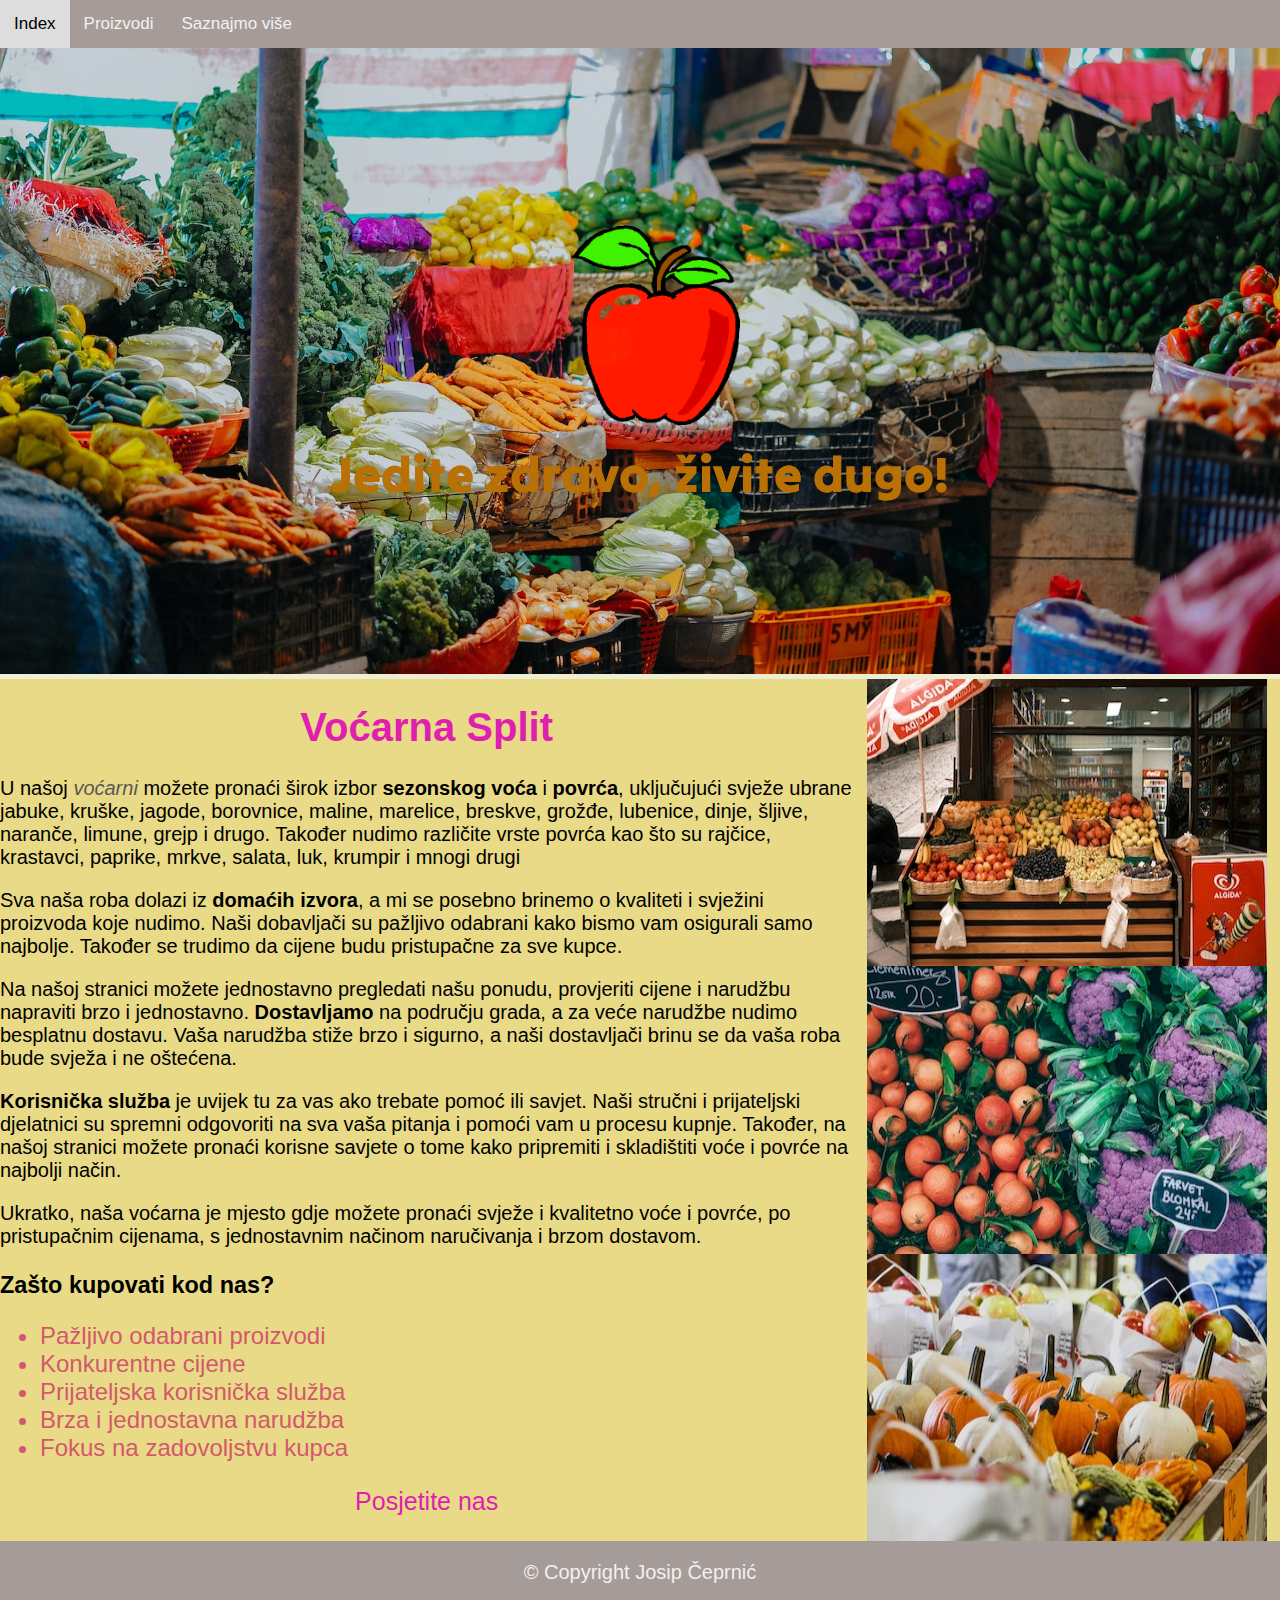
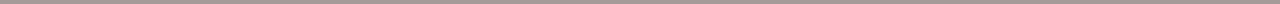
<file: html/index.html>
<!DOCTYPE html>
<html lang="hr">
  <head>
    <meta charset="UTF-8" />
    <meta http-equiv="X-UA-Compatible" content="IE=edge" />
    <meta name="description" content="Voćarna" />
    <meta name="keywords" content="Voćarna, Split, index, proizvodi" />
    <meta name="author" content="Josip Čeprnić" />
    <meta name="viewport" content="width=device-width, initial-scale=1.0" />
    <link rel="stylesheet" type="text/css" href="/css/style.css" />
    <link
      href="https://fonts.googleapis.com/css2?family=Tilt+Warp&display=swap"
      rel="stylesheet"
    />

    <title>Lorem ipsum</title>
  </head>

  <body>
    <nav>
      <a href="index.html">Index</a>
      <a href="proizvodi.html">Proizvodi</a>
      <a
        href="https://www.tehnologijahrane.com/enciklopedija/opca-svojstva-i-podjela-voca-i-povrca"
        >Saznajmo više</a
      >
    </nav>
    <div><img src="../images/fruits.jpg" alt="Slika voća" id="header" /></div>
    <div class="center-text"><p>Jedite zdravo, živite dugo!</p></div>
    <div><img src="../images/apple.png" alt="logo jabuke" id="apple" /></div>

    <main class="flex-container">
      <div class="left">
        <h1>Voćarna Split</h1>
        <p>
          U našoj <em><a href="proizvodi.html">voćarni</a></em> možete pronaći
          širok izbor <strong>sezonskog voća</strong> i <strong>povrća</strong>,
          uključujući svježe ubrane jabuke, kruške, jagode, borovnice, maline,
          marelice, breskve, grožđe, lubenice, dinje, šljive, naranče, limune,
          grejp i drugo. Također nudimo različite vrste povrća kao što su
          rajčice, krastavci, paprike, mrkve, salata, luk, krumpir i mnogi drugi
        </p>
        <p>
          Sva naša roba dolazi iz <strong>domaćih izvora</strong>, a mi se
          posebno brinemo o kvaliteti i svježini proizvoda koje nudimo. Naši
          dobavljači su pažljivo odabrani kako bismo vam osigurali samo
          najbolje. Također se trudimo da cijene budu pristupačne za sve kupce.
        </p>
        <p>
          Na našoj stranici možete jednostavno pregledati našu ponudu,
          provjeriti cijene i narudžbu napraviti brzo i jednostavno.
          <strong>Dostavljamo</strong>
          na području grada, a za veće narudžbe nudimo besplatnu dostavu. Vaša
          narudžba stiže brzo i sigurno, a naši dostavljači brinu se da vaša
          roba bude svježa i ne oštećena.
        </p>
        <p>
          <strong>Korisnička služba</strong> je uvijek tu za vas ako trebate
          pomoć ili savjet. Naši stručni i prijateljski djelatnici su spremni
          odgovoriti na sva vaša pitanja i pomoći vam u procesu kupnje. Također,
          na našoj stranici možete pronaći korisne savjete o tome kako
          pripremiti i skladištiti voće i povrće na najbolji način.
        </p>
        <p>
          Ukratko, naša voćarna je mjesto gdje možete pronaći svježe i
          kvalitetno voće i povrće, po pristupačnim cijenama, s jednostavnim
          načinom naručivanja i brzom dostavom.
        </p>
        <h3>Zašto kupovati kod nas?</h3>

        <ul>
          <li>Pažljivo odabrani proizvodi</li>
          <li>Konkurentne cijene</li>
          <li>Prijateljska korisnička služba</li>
          <li>Brza i jednostavna narudžba</li>
          <li>Fokus na zadovoljstvu kupca</li>
        </ul>
        <p class ="visit">Posjetite nas</p>
      </div>

      <div class="right">
        <img src="../images/shop1.jpg" alt="Slika voćarne" title="voćarna" />
        <img src="../images/shop2.jpg" alt="Slika voćarne" title="voćarna" />
        <img src="../images/shop3.jpg" alt="Slika voćarne" title="voćarna" />
      </div>
      <script src="../js/jabuka.js"></script>
    </main>

    <footer><p class="copyright">&copy; Copyright Josip Čeprnić</p></footer>
  </body>
</html>
</file>
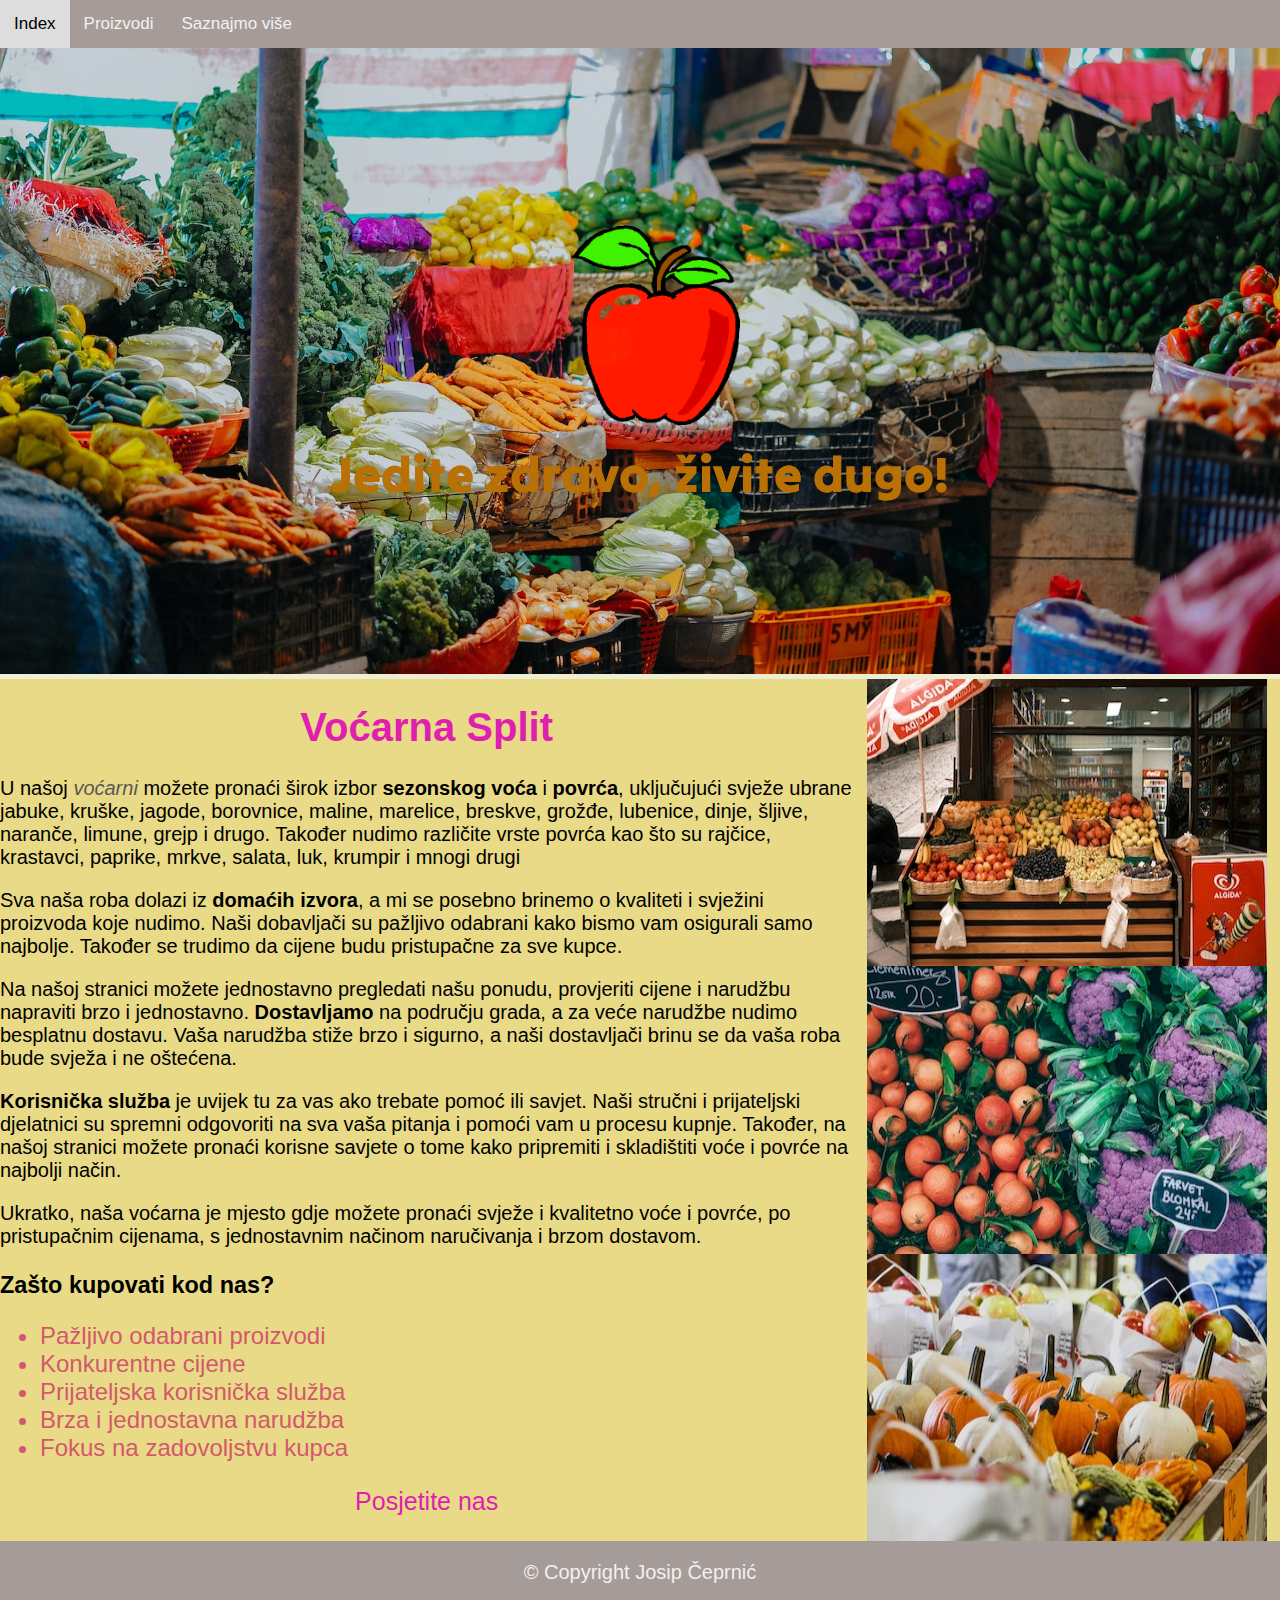
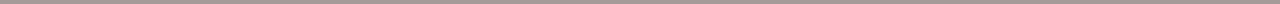
<file: Webshop/html/index.html>
<!DOCTYPE html>
<html lang="hr">
  <head>
    <meta charset="UTF-8" />
    <meta http-equiv="X-UA-Compatible" content="IE=edge" />
    <meta name="description" content="Voćarna" />
    <meta name="keywords" content="Voćarna, Split, index, proizvodi" />
    <meta name="author" content="Josip Čeprnić" />
    <meta name="viewport" content="width=device-width, initial-scale=1.0" />
    <link rel="stylesheet" type="text/css" href="../css/style.css" />
    <link
      href="https://fonts.googleapis.com/css2?family=Tilt+Warp&display=swap"
      rel="stylesheet"
    />

    <title>Lorem ipsum</title>
  </head>

  <body>
    <nav>
      <a href="index.html">Index</a>
      <a href="proizvodi.html">Proizvodi</a>
      <a
        href="https://www.tehnologijahrane.com/enciklopedija/opca-svojstva-i-podjela-voca-i-povrca"
        >Saznajmo više</a
      >
    </nav>
    <div><img src="../images/fruits.jpg" alt="Slika voća" id="header" /></div>
    <div class="center-text"><p>Jedite zdravo, živite dugo!</p></div>
    <div><img src="../images/apple.png" alt="logo jabuke" id="apple" /></div>

    <main class="flex-container">
      <div class="left">
        <h1>Voćarna Split</h1>
        <p>
          U našoj <em><a href="proizvodi.html">voćarni</a></em> možete pronaći
          širok izbor <strong>sezonskog voća</strong> i <strong>povrća</strong>,
          uključujući svježe ubrane jabuke, kruške, jagode, borovnice, maline,
          marelice, breskve, grožđe, lubenice, dinje, šljive, naranče, limune,
          grejp i drugo. Također nudimo različite vrste povrća kao što su
          rajčice, krastavci, paprike, mrkve, salata, luk, krumpir i mnogi drugi
        </p>
        <p>
          Sva naša roba dolazi iz <strong>domaćih izvora</strong>, a mi se
          posebno brinemo o kvaliteti i svježini proizvoda koje nudimo. Naši
          dobavljači su pažljivo odabrani kako bismo vam osigurali samo
          najbolje. Također se trudimo da cijene budu pristupačne za sve kupce.
        </p>
        <p>
          Na našoj stranici možete jednostavno pregledati našu ponudu,
          provjeriti cijene i narudžbu napraviti brzo i jednostavno.
          <strong>Dostavljamo</strong>
          na području grada, a za veće narudžbe nudimo besplatnu dostavu. Vaša
          narudžba stiže brzo i sigurno, a naši dostavljači brinu se da vaša
          roba bude svježa i ne oštećena.
        </p>
        <p>
          <strong>Korisnička služba</strong> je uvijek tu za vas ako trebate
          pomoć ili savjet. Naši stručni i prijateljski djelatnici su spremni
          odgovoriti na sva vaša pitanja i pomoći vam u procesu kupnje. Također,
          na našoj stranici možete pronaći korisne savjete o tome kako
          pripremiti i skladištiti voće i povrće na najbolji način.
        </p>
        <p>
          Ukratko, naša voćarna je mjesto gdje možete pronaći svježe i
          kvalitetno voće i povrće, po pristupačnim cijenama, s jednostavnim
          načinom naručivanja i brzom dostavom.
        </p>
        <h3>Zašto kupovati kod nas?</h3>

        <ul>
          <li>Pažljivo odabrani proizvodi</li>
          <li>Konkurentne cijene</li>
          <li>Prijateljska korisnička služba</li>
          <li>Brza i jednostavna narudžba</li>
          <li>Fokus na zadovoljstvu kupca</li>
        </ul>
        <p class ="visit">Posjetite nas</p>
      </div>

      <div class="right">
        <img src="../images/shop1.jpg" alt="Slika voćarne" title="voćarna" />
        <img src="../images/shop2.jpg" alt="Slika voćarne" title="voćarna" />
        <img src="../images/shop3.jpg" alt="Slika voćarne" title="voćarna" />
      </div>
      <!-- <script src="../js/jabuka.js"></script>
      <script src="../js/zadaci.js"></script>
      <script src="../js/nizovi_zadaci.js"></script>
      <script src="../js/closure.js"></script>
      <script src="../js/object.js"></script>
      <script src="../js/get_set.js"></script> -->
      <!-- <script src="../js/inheritance.js"></script> -->
      <script src="../js/async.js"></script> 
    </main>

    <footer><p class="copyright">&copy; Copyright Josip Čeprnić</p></footer>
  </body>
</html>
</file>
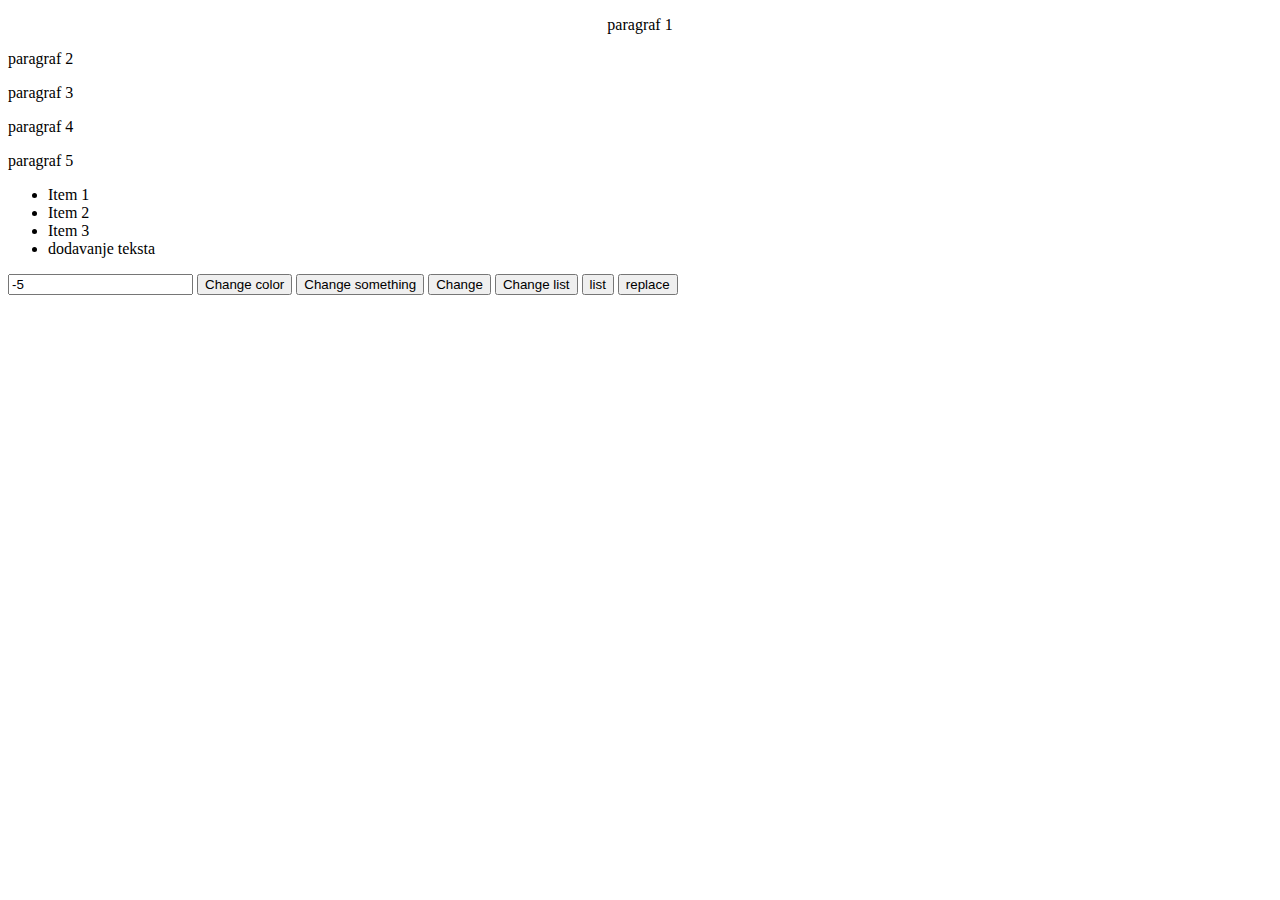
<file: Webshop/test/drugi/index.html>
<!DOCTYPE html>
<html lang="en">
<head>
    <meta charset="UTF-8">
    <meta http-equiv="X-UA-Compatible" content="IE=edge">
    <meta name="viewport" content="width=device-width, initial-scale=1.0">
    <title>Document</title>
</head>
<body>
    <p id="paragraf">paragraf 1</p>
    <p>paragraf 2</p>
    <p>paragraf 3</p>
    <p>paragraf 4</p>
    <p id="replace">paragraf 5</p>

    <ul id="lista">
        <li>Item 1</li>
        <li>Item 2</li>
        <li>Item 3</li>
      </ul>
      
    <input type="number">
    <button onclick="changeBackgroundColor()">Change color</button>
    <button onclick="changeSomething()">Change something</button>
    <button onclick="change()">Change</button>
    <button onclick="changeList()">Change list</button>
    <button onclick="deleteList()">list</button>
    <button onclick="replace()">replace</button>
    <script src="script.js"></script>
</body>
</html>
</file>
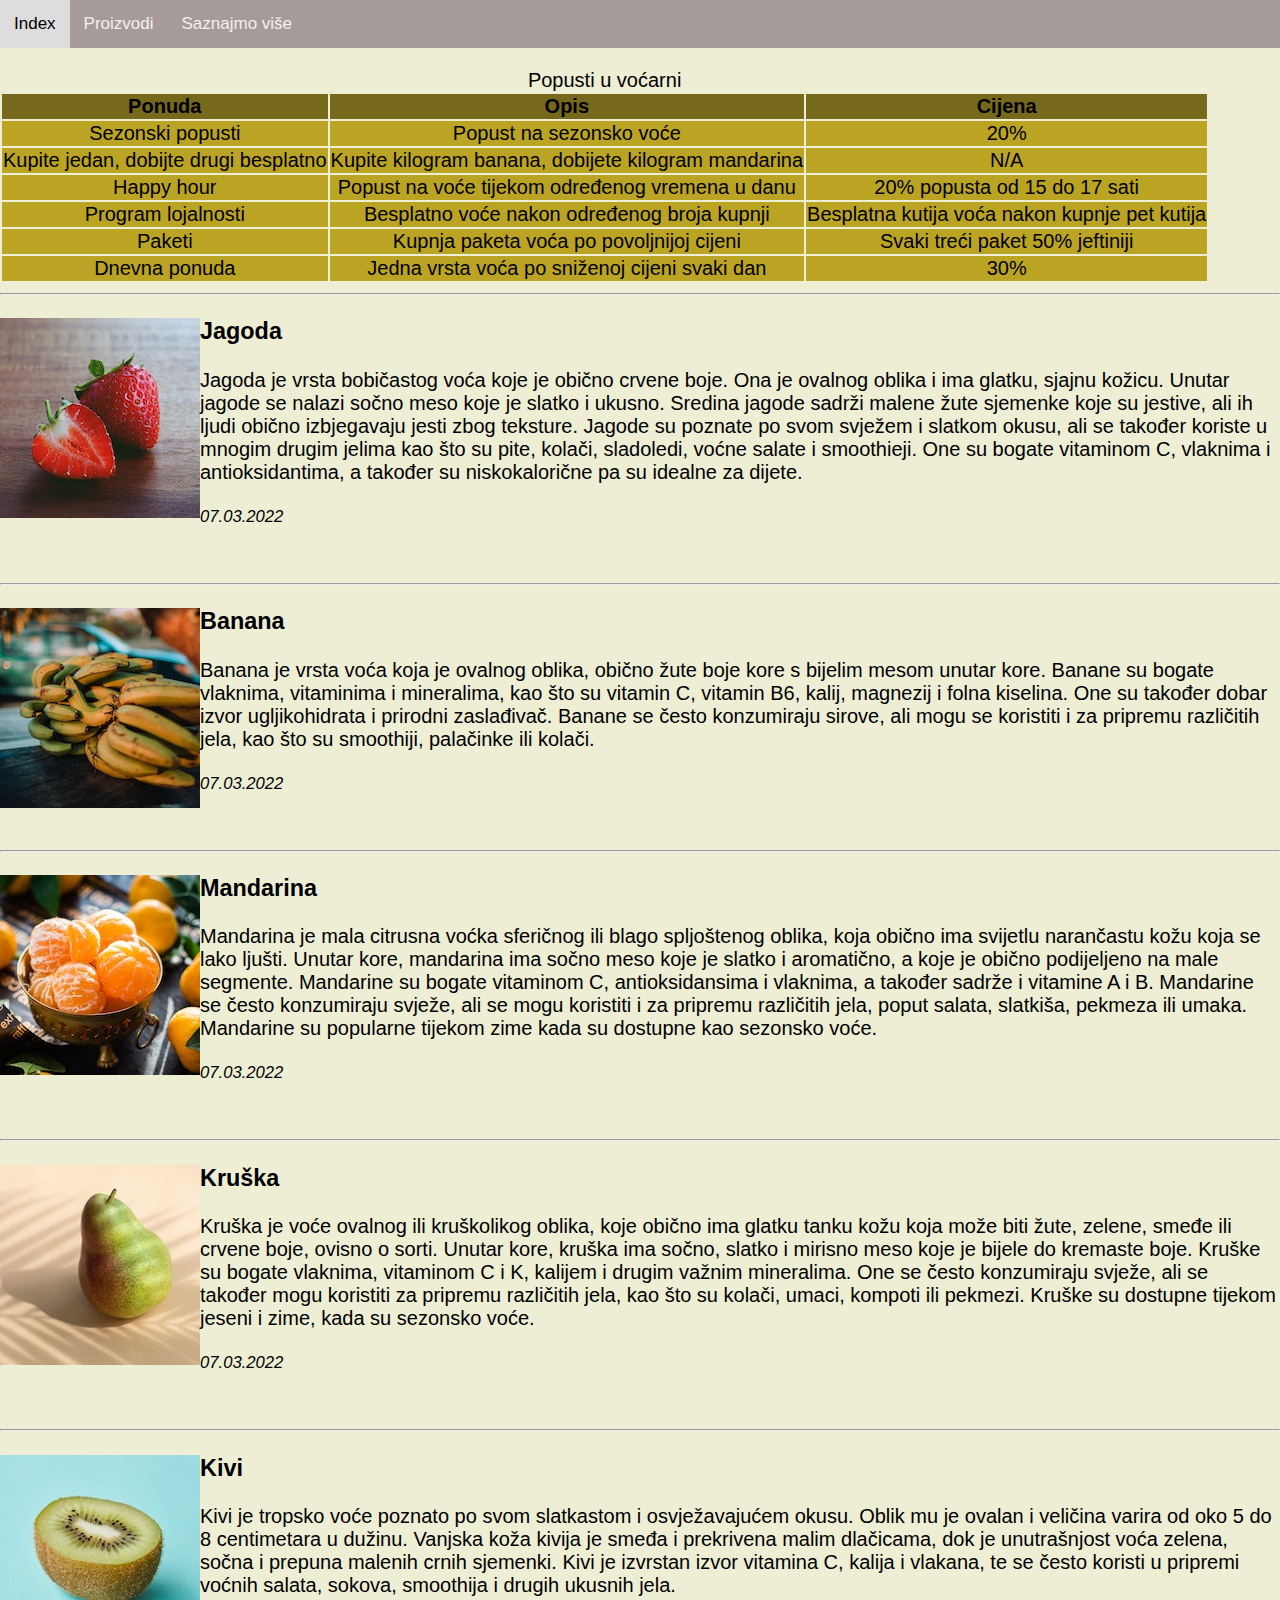
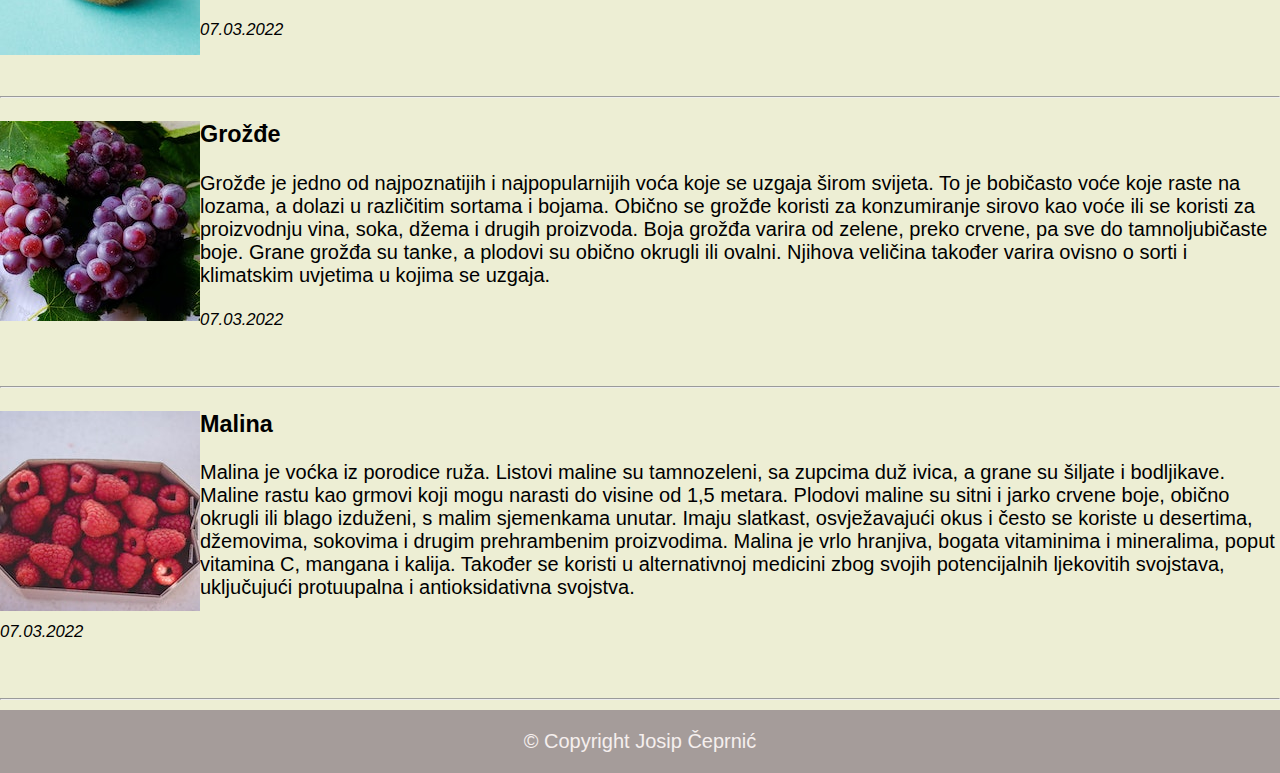
<file: html/proizvodi.html>
<!DOCTYPE html>
<html lang="hr">
  <head>
    <meta charset="UTF-8" />
    <meta http-equiv="X-UA-Compatible" content="IE=edge" />
    <meta name="viewport" content="width=device-width, initial-scale=1.0" />
    <link rel="stylesheet" type="text/css" href="/css/style.css" />

    <title>Proizvodi</title>
  </head>
  <body>
    <nav>
      <a href="index.html">Index</a>
      <a href="proizvodi.html">Proizvodi</a>
      <a
        href="https://www.tehnologijahrane.com/enciklopedija/opca-svojstva-i-podjela-voca-i-povrca"
        >Saznajmo više</a
      >
    </nav>
    <br />
    <br />
    <br />
    <form>
      <table>
        <caption>
          Popusti u voćarni
        </caption>
        <tr>
          <th>Ponuda</th>
          <th>Opis</th>
          <th>Cijena</th>
        </tr>
        <tr>
          <td>Sezonski popusti</td>
          <td>Popust na sezonsko voće</td>
          <td>20%</td>
        </tr>
        <tr>
          <td>Kupite jedan, dobijte drugi besplatno</td>
          <td>Kupite kilogram banana, dobijete kilogram mandarina</td>
          <td>N/A</td>
        </tr>
        <tr>
          <td>Happy hour</td>
          <td>Popust na voće tijekom određenog vremena u danu</td>
          <td>20% popusta od 15 do 17 sati</td>
        </tr>
        <tr>
          <td>Program lojalnosti</td>
          <td>Besplatno voće nakon određenog broja kupnji</td>
          <td>Besplatna kutija voća nakon kupnje pet kutija</td>
        </tr>
        <tr>
          <td>Paketi</td>
          <td>Kupnja paketa voća po povoljnijoj cijeni</td>
          <td>Svaki treći paket 50% jeftiniji</td>
        </tr>
        <tr>
          <td>Dnevna ponuda</td>
          <td>Jedna vrsta voća po sniženoj cijeni svaki dan</td>
          <td>30%</td>
        </tr>
      </table>
    </form>
    <main>
      <hr />
      <article>
        <img
          src="../images/jagoda.jpg"
          alt="Slika jagode"
          title="jagoda"
          class="tumb"
        />
        <h3>Jagoda</h3>
        <p>
          Jagoda je vrsta bobičastog voća koje je obično crvene boje. Ona je
          ovalnog oblika i ima glatku, sjajnu kožicu. Unutar jagode se nalazi
          sočno meso koje je slatko i ukusno. Sredina jagode sadrži malene žute
          sjemenke koje su jestive, ali ih ljudi obično izbjegavaju jesti zbog
          teksture. Jagode su poznate po svom svježem i slatkom okusu, ali se
          također koriste u mnogim drugim jelima kao što su pite, kolači,
          sladoledi, voćne salate i smoothieji. One su bogate vitaminom C,
          vlaknima i antioksidantima, a također su niskokalorične pa su idealne
          za dijete.
        </p>
        <small><i>07.03.2022</i></small>
        <br />
        <br />
        <br />
      </article>
      <hr />
      <article>
        <img
          src="../images/banana.jpg"
          alt="Slika banane"
          title="banana"
          class="tumb"
        />
        <h3>Banana</h3>
        <p>
          Banana je vrsta voća koja je ovalnog oblika, obično žute boje kore s
          bijelim mesom unutar kore. Banane su bogate vlaknima, vitaminima i
          mineralima, kao što su vitamin C, vitamin B6, kalij, magnezij i folna
          kiselina. One su također dobar izvor ugljikohidrata i prirodni
          zaslađivač. Banane se često konzumiraju sirove, ali mogu se koristiti
          i za pripremu različitih jela, kao što su smoothiji, palačinke ili
          kolači.
        </p>
        <small><i>07.03.2022</i></small>
        <br />
        <br />
        <br />
      </article>
      <hr />
      <article>
        <img
          src="../images/mandarina.jpg"
          alt="Slika mandarine"
          title="mandarina"
          class="tumb"
        />
        <h3>Mandarina</h3>
        <p>
          Mandarina je mala citrusna voćka sferičnog ili blago spljoštenog
          oblika, koja obično ima svijetlu narančastu kožu koja se lako ljušti.
          Unutar kore, mandarina ima sočno meso koje je slatko i aromatično, a
          koje je obično podijeljeno na male segmente. Mandarine su bogate
          vitaminom C, antioksidansima i vlaknima, a također sadrže i vitamine A
          i B. Mandarine se često konzumiraju svježe, ali se mogu koristiti i za
          pripremu različitih jela, poput salata, slatkiša, pekmeza ili umaka.
          Mandarine su popularne tijekom zime kada su dostupne kao sezonsko
          voće.
        </p>
        <small><i>07.03.2022</i></small>
        <br />
        <br />
        <br />
      </article>
      <hr />
      <article>
        <img
          src="../images/kruska.jpg"
          alt="Slika kruske"
          title="kruska"
          class="tumb"
        />
        <h3>Kruška</h3>
        <p>
          Kruška je voće ovalnog ili kruškolikog oblika, koje obično ima glatku
          tanku kožu koja može biti žute, zelene, smeđe ili crvene boje, ovisno
          o sorti. Unutar kore, kruška ima sočno, slatko i mirisno meso koje je
          bijele do kremaste boje. Kruške su bogate vlaknima, vitaminom C i K,
          kalijem i drugim važnim mineralima. One se često konzumiraju svježe,
          ali se također mogu koristiti za pripremu različitih jela, kao što su
          kolači, umaci, kompoti ili pekmezi. Kruške su dostupne tijekom jeseni
          i zime, kada su sezonsko voće.
        </p>
        <small><i>07.03.2022</i></small>
        <br />
        <br />
        <br />
      </article>
      <hr />
      <article>
        <img
          src="../images/kiwi.jpg"
          alt="Slika kivija"
          title="Kivi"
          class="tumb"
        />
        <h3>Kivi</h3>
        <p>
          Kivi je tropsko voće poznato po svom slatkastom i osvježavajućem
          okusu. Oblik mu je ovalan i veličina varira od oko 5 do 8 centimetara
          u dužinu. Vanjska koža kivija je smeđa i prekrivena malim dlačicama,
          dok je unutrašnjost voća zelena, sočna i prepuna malenih crnih
          sjemenki. Kivi je izvrstan izvor vitamina C, kalija i vlakana, te se
          često koristi u pripremi voćnih salata, sokova, smoothija i drugih
          ukusnih jela.
        </p>
        <small><i>07.03.2022</i></small>
        <br />
        <br />
        <br />
      </article>
      <hr />
      <article>
        <img
          src="../images/grozde.jpg"
          alt="Slika grožđa"
          title="grožđe"
          class="tumb"
        />
        <h3>Grožđe</h3>
        <p>
          Grožđe je jedno od najpoznatijih i najpopularnijih voća koje se uzgaja
          širom svijeta. To je bobičasto voće koje raste na lozama, a dolazi u
          različitim sortama i bojama. Obično se grožđe koristi za konzumiranje
          sirovo kao voće ili se koristi za proizvodnju vina, soka, džema i
          drugih proizvoda. Boja grožđa varira od zelene, preko crvene, pa sve
          do tamnoljubičaste boje. Grane grožđa su tanke, a plodovi su obično
          okrugli ili ovalni. Njihova veličina također varira ovisno o sorti i
          klimatskim uvjetima u kojima se uzgaja.
        </p>
        <small><i>07.03.2022</i></small>
        <br />
        <br />
        <br />
      </article>
      <hr />
      <article>
        <img
          src="../images/malina.jpg"
          alt="Slika maline"
          title="Malina"
          class="tumb"
        />
        <h3>Malina</h3>
        <p>
          Malina je voćka iz porodice ruža. Listovi maline su tamnozeleni, sa
          zupcima duž ivica, a grane su šiljate i bodljikave. Maline rastu kao
          grmovi koji mogu narasti do visine od 1,5 metara. Plodovi maline su
          sitni i jarko crvene boje, obično okrugli ili blago izduženi, s malim
          sjemenkama unutar. Imaju slatkast, osvježavajući okus i često se
          koriste u desertima, džemovima, sokovima i drugim prehrambenim
          proizvodima. Malina je vrlo hranjiva, bogata vitaminima i mineralima,
          poput vitamina C, mangana i kalija. Također se koristi u alternativnoj
          medicini zbog svojih potencijalnih ljekovitih svojstava, uključujući
          protuupalna i antioksidativna svojstva.
        </p>
        <small><i>07.03.2022</i></small>
        <br />
        <br />
        <br />
      </article>
      <hr />

      <footer><p class="copyright">&copy; Copyright Josip Čeprnić</p></footer>
    </main>
  </body>
</html>
</file>
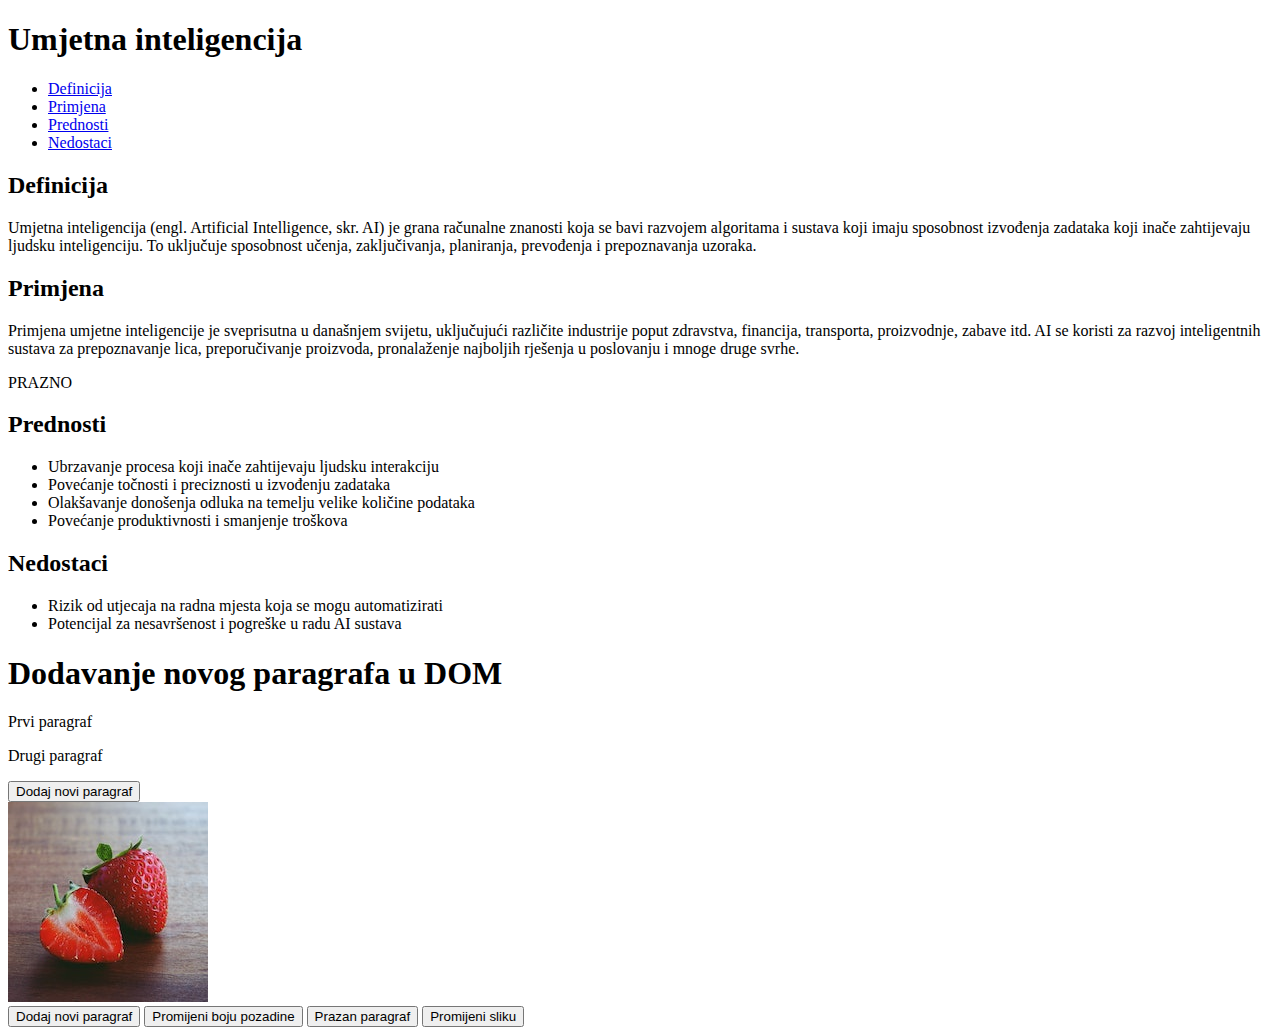
<file: Webshop/html/dom.html>
<!DOCTYPE html>
<html>
  <head>
    <title>Umjetna inteligencija</title>
    <meta charset="UTF-8" />
    <meta name="viewport" content="width=device-width, initial-scale=1.0" />
  </head>
  <body>
    <header>
      <h1 id="naslov">Umjetna inteligencija</h1>
      <nav>
        <ul>
          <li><a href="#definicija" class="link">Definicija</a></li>
          <li><a href="#primjena" class="link">Primjena</a></li>
          <li><a href="#prednosti" class="link">Prednosti</a></li>
          <li><a href="#nedostaci" class="link">Nedostaci</a></li>
        </ul>
      </nav>
    </header>

    <main>
      <section id="definicija" class="odjeljak">
        <h2>Definicija</h2>
        <p>
          Umjetna inteligencija (engl. Artificial Intelligence, skr. AI) je
          grana računalne znanosti koja se bavi razvojem algoritama i sustava
          koji imaju sposobnost izvođenja zadataka koji inače zahtijevaju
          ljudsku inteligenciju. To uključuje sposobnost učenja, zaključivanja,
          planiranja, prevođenja i prepoznavanja uzoraka.
        </p>
      </section>

      <section id="primjena" class="odjeljak">
        <h2>Primjena</h2>
        <p>
          Primjena umjetne inteligencije je sveprisutna u današnjem svijetu,
          uključujući različite industrije poput zdravstva, financija,
          transporta, proizvodnje, zabave itd. AI se koristi za razvoj
          inteligentnih sustava za prepoznavanje lica, preporučivanje proizvoda,
          pronalaženje najboljih rješenja u poslovanju i mnoge druge svrhe.
        </p>
        <p id="text">PRAZNO</p>
      </section>

      <section id="prednosti" class="odjeljak">
        <h2>Prednosti</h2>
        <ul>
          <li>Ubrzavanje procesa koji inače zahtijevaju ljudsku interakciju</li>
          <li>Povećanje točnosti i preciznosti u izvođenju zadataka</li>
          <li>
            Olakšavanje donošenja odluka na temelju velike količine podataka
          </li>
          <li>Povećanje produktivnosti i smanjenje troškova</li>
        </ul>
      </section>

      <section id="nedostaci" class="odjeljak">
        <h2>Nedostaci</h2>
        <ul>
          <li>Rizik od utjecaja na radna mjesta koja se mogu automatizirati</li>
          <li>Potencijal za nesavršenost i pogreške u radu AI sustava</li>
        </ul>
      </section>

      <section>
        <h1>Dodavanje novog paragrafa u DOM</h1>
        <div id="paragrafi">
          <p>Prvi paragraf</p>
          <p>Drugi paragraf</p>
        </div>
        <button onclick="addParagraph()"> Dodaj novi paragraf</button>
      </section>
      <img
          src="../images/jagoda.jpg"
          alt="Slika jagode"
          title="jagoda"
          class="tumb"
          id ="jagoda"
        />
    </main>
    <button onclick="dodajParagraf()">Dodaj novi paragraf</button>
    <button onclick="changeBackgroundColor()">Promijeni boju pozadine</button>
    <button onclick="changeText()">Prazan paragraf</button>
    <button onclick="changePicture()">Promijeni sliku</button>
    <script src="../js/app.js"></script>
  </body>
</html>
</file>
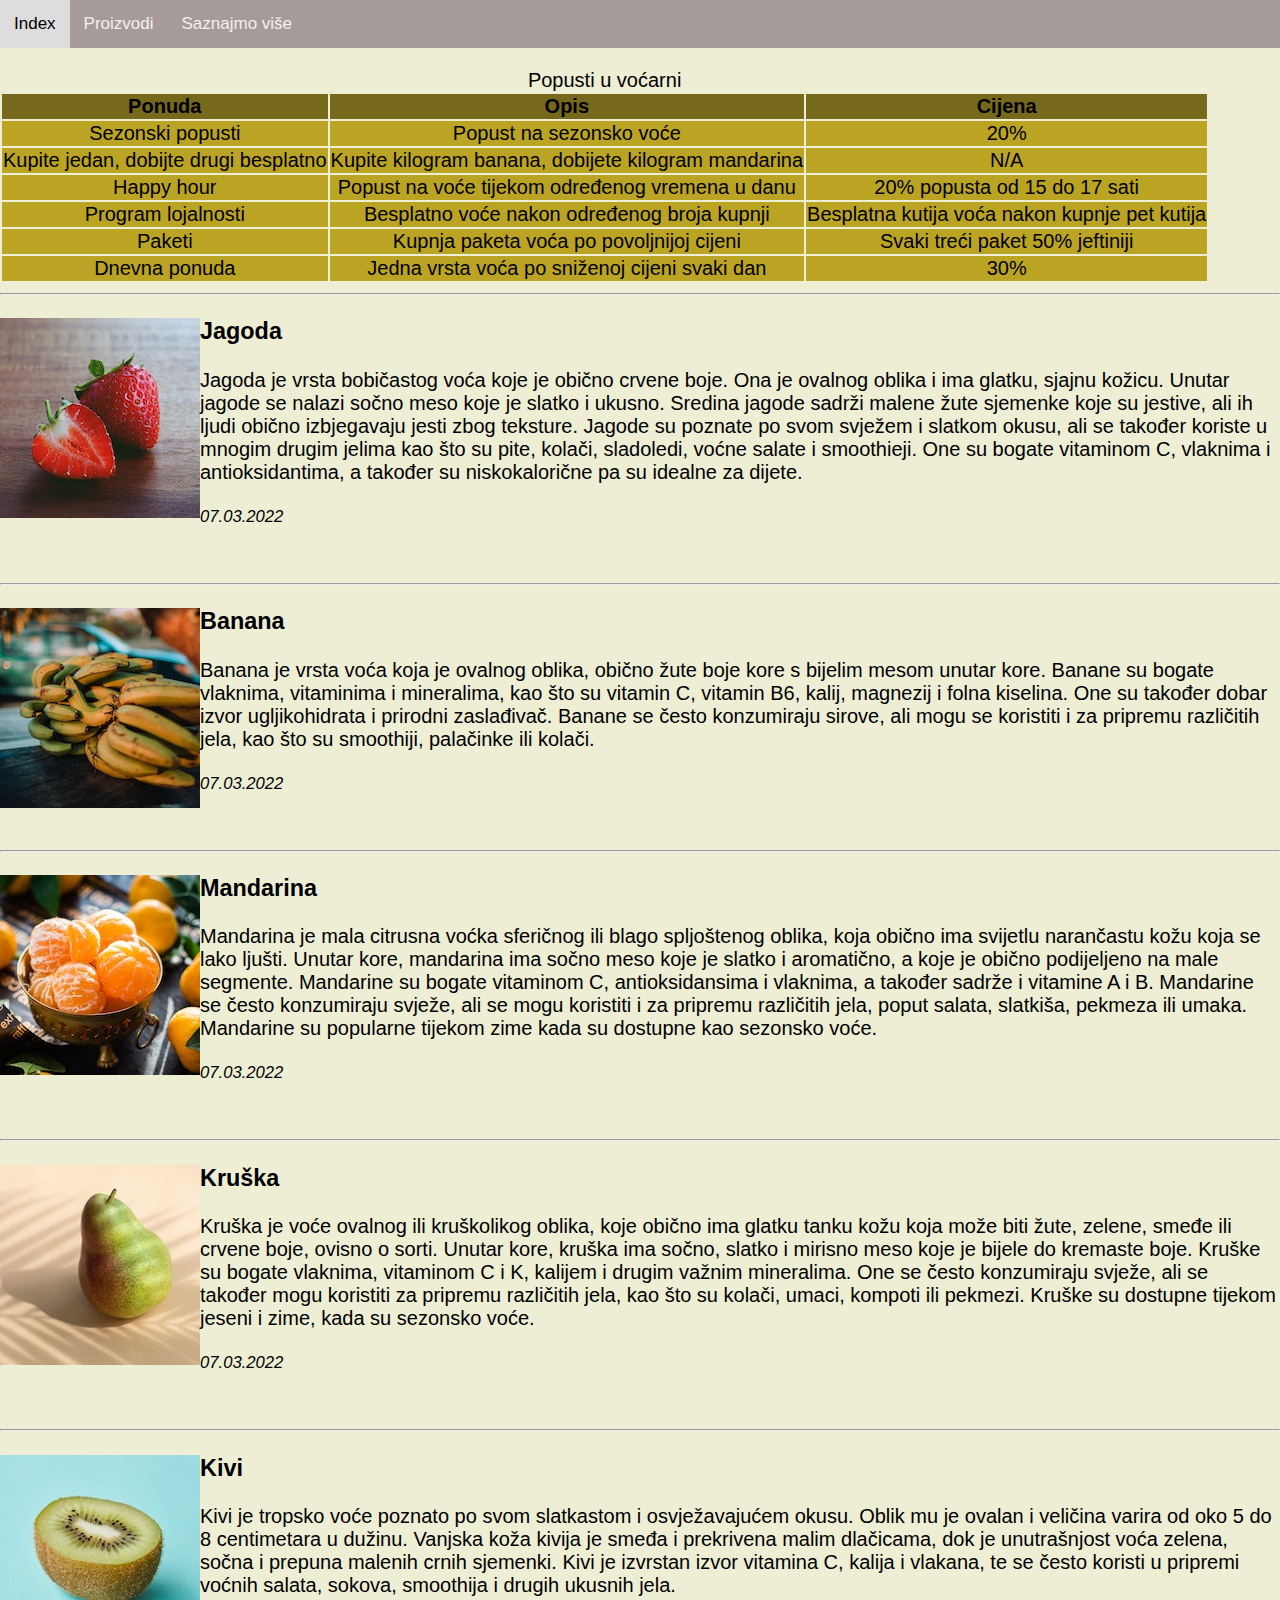
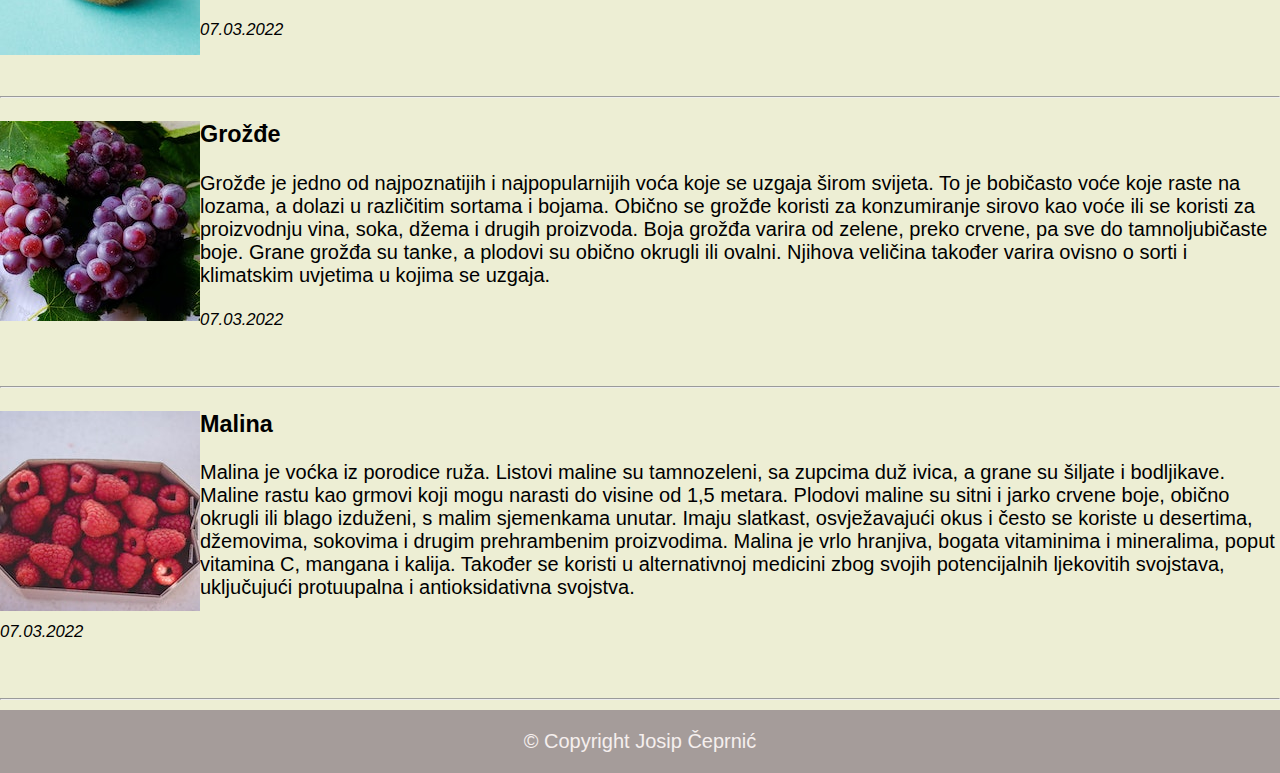
<file: Webshop/html/proizvodi.html>
<!DOCTYPE html>
<html lang="hr">
  <head>
    <meta charset="UTF-8" />
    <meta http-equiv="X-UA-Compatible" content="IE=edge" />
    <meta name="viewport" content="width=device-width, initial-scale=1.0" />
    <link rel="stylesheet" type="text/css" href="../css/style.css" />

    <title>Proizvodi</title>
  </head>
  <body>
    <nav>
      <a href="index.html">Index</a>
      <a href="proizvodi.html">Proizvodi</a>
      <a
        href="https://www.tehnologijahrane.com/enciklopedija/opca-svojstva-i-podjela-voca-i-povrca"
        >Saznajmo više</a
      >
    </nav>
    <br />
    <br />
    <br />
    <form>
      <table>
        <caption>
          Popusti u voćarni
        </caption>
        <tr>
          <th>Ponuda</th>
          <th>Opis</th>
          <th>Cijena</th>
        </tr>
        <tr>
          <td>Sezonski popusti</td>
          <td>Popust na sezonsko voće</td>
          <td>20%</td>
        </tr>
        <tr>
          <td>Kupite jedan, dobijte drugi besplatno</td>
          <td>Kupite kilogram banana, dobijete kilogram mandarina</td>
          <td>N/A</td>
        </tr>
        <tr>
          <td>Happy hour</td>
          <td>Popust na voće tijekom određenog vremena u danu</td>
          <td>20% popusta od 15 do 17 sati</td>
        </tr>
        <tr>
          <td>Program lojalnosti</td>
          <td>Besplatno voće nakon određenog broja kupnji</td>
          <td>Besplatna kutija voća nakon kupnje pet kutija</td>
        </tr>
        <tr>
          <td>Paketi</td>
          <td>Kupnja paketa voća po povoljnijoj cijeni</td>
          <td>Svaki treći paket 50% jeftiniji</td>
        </tr>
        <tr>
          <td>Dnevna ponuda</td>
          <td>Jedna vrsta voća po sniženoj cijeni svaki dan</td>
          <td>30%</td>
        </tr>
      </table>
    </form>
    <main>
      <hr />
      <article>
        <img
          src="../images/jagoda.jpg"
          alt="Slika jagode"
          title="jagoda"
          class="tumb"
        />
        <h3>Jagoda</h3>
        <p>
          Jagoda je vrsta bobičastog voća koje je obično crvene boje. Ona je
          ovalnog oblika i ima glatku, sjajnu kožicu. Unutar jagode se nalazi
          sočno meso koje je slatko i ukusno. Sredina jagode sadrži malene žute
          sjemenke koje su jestive, ali ih ljudi obično izbjegavaju jesti zbog
          teksture. Jagode su poznate po svom svježem i slatkom okusu, ali se
          također koriste u mnogim drugim jelima kao što su pite, kolači,
          sladoledi, voćne salate i smoothieji. One su bogate vitaminom C,
          vlaknima i antioksidantima, a također su niskokalorične pa su idealne
          za dijete.
        </p>
        <small><i>07.03.2022</i></small>
        <br />
        <br />
        <br />
      </article>
      <hr />
      <article>
        <img
          src="../images/banana.jpg"
          alt="Slika banane"
          title="banana"
          class="tumb"
        />
        <h3>Banana</h3>
        <p>
          Banana je vrsta voća koja je ovalnog oblika, obično žute boje kore s
          bijelim mesom unutar kore. Banane su bogate vlaknima, vitaminima i
          mineralima, kao što su vitamin C, vitamin B6, kalij, magnezij i folna
          kiselina. One su također dobar izvor ugljikohidrata i prirodni
          zaslađivač. Banane se često konzumiraju sirove, ali mogu se koristiti
          i za pripremu različitih jela, kao što su smoothiji, palačinke ili
          kolači.
        </p>
        <small><i>07.03.2022</i></small>
        <br />
        <br />
        <br />
      </article>
      <hr />
      <article>
        <img
          src="../images/mandarina.jpg"
          alt="Slika mandarine"
          title="mandarina"
          class="tumb"
        />
        <h3>Mandarina</h3>
        <p>
          Mandarina je mala citrusna voćka sferičnog ili blago spljoštenog
          oblika, koja obično ima svijetlu narančastu kožu koja se lako ljušti.
          Unutar kore, mandarina ima sočno meso koje je slatko i aromatično, a
          koje je obično podijeljeno na male segmente. Mandarine su bogate
          vitaminom C, antioksidansima i vlaknima, a također sadrže i vitamine A
          i B. Mandarine se često konzumiraju svježe, ali se mogu koristiti i za
          pripremu različitih jela, poput salata, slatkiša, pekmeza ili umaka.
          Mandarine su popularne tijekom zime kada su dostupne kao sezonsko
          voće.
        </p>
        <small><i>07.03.2022</i></small>
        <br />
        <br />
        <br />
      </article>
      <hr />
      <article>
        <img
          src="../images/kruska.jpg"
          alt="Slika kruske"
          title="kruska"
          class="tumb"
        />
        <h3>Kruška</h3>
        <p>
          Kruška je voće ovalnog ili kruškolikog oblika, koje obično ima glatku
          tanku kožu koja može biti žute, zelene, smeđe ili crvene boje, ovisno
          o sorti. Unutar kore, kruška ima sočno, slatko i mirisno meso koje je
          bijele do kremaste boje. Kruške su bogate vlaknima, vitaminom C i K,
          kalijem i drugim važnim mineralima. One se često konzumiraju svježe,
          ali se također mogu koristiti za pripremu različitih jela, kao što su
          kolači, umaci, kompoti ili pekmezi. Kruške su dostupne tijekom jeseni
          i zime, kada su sezonsko voće.
        </p>
        <small><i>07.03.2022</i></small>
        <br />
        <br />
        <br />
      </article>
      <hr />
      <article>
        <img
          src="../images/kiwi.jpg"
          alt="Slika kivija"
          title="Kivi"
          class="tumb"
        />
        <h3>Kivi</h3>
        <p>
          Kivi je tropsko voće poznato po svom slatkastom i osvježavajućem
          okusu. Oblik mu je ovalan i veličina varira od oko 5 do 8 centimetara
          u dužinu. Vanjska koža kivija je smeđa i prekrivena malim dlačicama,
          dok je unutrašnjost voća zelena, sočna i prepuna malenih crnih
          sjemenki. Kivi je izvrstan izvor vitamina C, kalija i vlakana, te se
          često koristi u pripremi voćnih salata, sokova, smoothija i drugih
          ukusnih jela.
        </p>
        <small><i>07.03.2022</i></small>
        <br />
        <br />
        <br />
      </article>
      <hr />
      <article>
        <img
          src="../images/grozde.jpg"
          alt="Slika grožđa"
          title="grožđe"
          class="tumb"
        />
        <h3>Grožđe</h3>
        <p>
          Grožđe je jedno od najpoznatijih i najpopularnijih voća koje se uzgaja
          širom svijeta. To je bobičasto voće koje raste na lozama, a dolazi u
          različitim sortama i bojama. Obično se grožđe koristi za konzumiranje
          sirovo kao voće ili se koristi za proizvodnju vina, soka, džema i
          drugih proizvoda. Boja grožđa varira od zelene, preko crvene, pa sve
          do tamnoljubičaste boje. Grane grožđa su tanke, a plodovi su obično
          okrugli ili ovalni. Njihova veličina također varira ovisno o sorti i
          klimatskim uvjetima u kojima se uzgaja.
        </p>
        <small><i>07.03.2022</i></small>
        <br />
        <br />
        <br />
      </article>
      <hr />
      <article>
        <img
          src="../images/malina.jpg"
          alt="Slika maline"
          title="Malina"
          class="tumb"
        />
        <h3>Malina</h3>
        <p>
          Malina je voćka iz porodice ruža. Listovi maline su tamnozeleni, sa
          zupcima duž ivica, a grane su šiljate i bodljikave. Maline rastu kao
          grmovi koji mogu narasti do visine od 1,5 metara. Plodovi maline su
          sitni i jarko crvene boje, obično okrugli ili blago izduženi, s malim
          sjemenkama unutar. Imaju slatkast, osvježavajući okus i često se
          koriste u desertima, džemovima, sokovima i drugim prehrambenim
          proizvodima. Malina je vrlo hranjiva, bogata vitaminima i mineralima,
          poput vitamina C, mangana i kalija. Također se koristi u alternativnoj
          medicini zbog svojih potencijalnih ljekovitih svojstava, uključujući
          protuupalna i antioksidativna svojstva.
        </p>
        <small><i>07.03.2022</i></small>
        <br />
        <br />
        <br />
      </article>
      <hr />

      <footer><p class="copyright">&copy; Copyright Josip Čeprnić</p></footer>
    </main>
  </body>
</html>
</file>
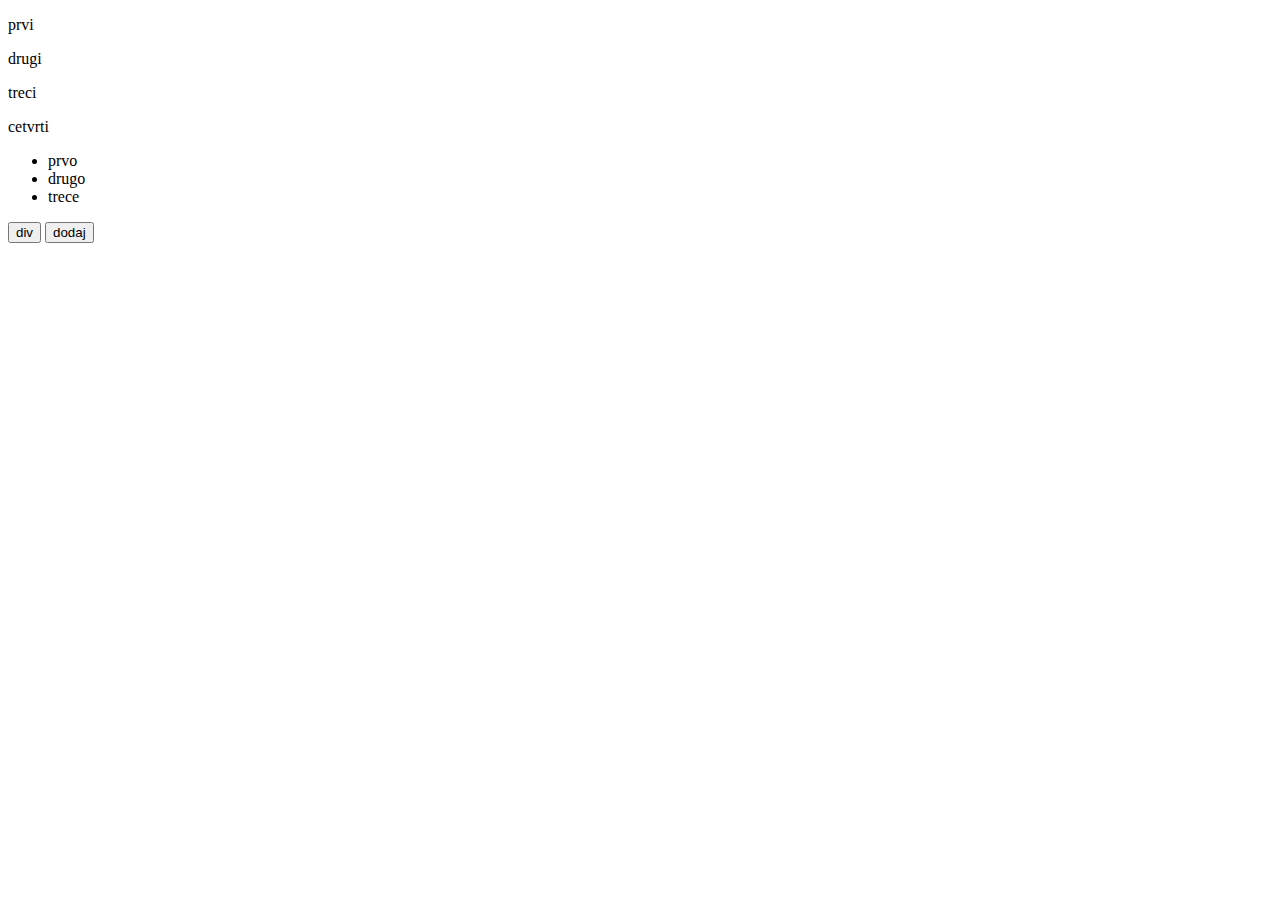
<file: Webshop/test/drugi/drugiKolokvij.html>
<!DOCTYPE html>
<html lang="en">
  <head>
    <meta charset="UTF-8" />
    <meta name="viewport" content="width=device-width, initial-scale=1.0" />
    <meta http-equiv="X-UA-Compatible" content="ie=edge" />
    <title>Document</title>
  </head>
  <body>
    <div class="main">
      <p>prvi</p>
      <p>drugi</p>
      <p>treci</p>
      <p>cetvrti</p>
    </div>

    <ul id="lista">
      <li>prvo</li>
      <li>drugo</li>
      <li>trece</li>
    </ul>
    <button onclick="divMain()">div</button>
    <button onclick="add()">dodaj</button>
    <script src="script.js"></script>
  </body>
</html>
</file>
<file: css/style.css>
body,
html {
  background-color: #edeed4;
  font-family: Arial, sans-serif;
  font-size: 20px;
  padding: 0;
  margin: 0;
}

nav {
  position: fixed;
  overflow: hidden;
  top: 0;
  width: 100%;
  display: flex;
  flex-wrap: wrap;
  background-color: #a59c9a;
  /* color: rgb(245, 239, 238);  */
  z-index: 100;
}

nav a {
  text-align: center;
  padding: 14px;
  text-decoration: none;
  font-size: 17px;
  overflow: hidden;
  color: rgb(245, 239, 238);
}

nav a:hover {
  background-color: #ddd;
  color: black;
}

nav a:active {
  background-color: rgb(160, 30, 204);
}

/* nav a:visited{
  color:orange
} */

#header {
  width: 100%;
  height: auto;
  /* background-image: url("../images/fruits.jpg"); */
  background-size: cover;
}

.center-text p {
  position: absolute;
  top: 50%;
  left: 50%;
  transform: translate(-50%, -90%);
  z-index: 1;
  color: #b97105;
  text-align: center;
  font-family: "Tilt Warp", cursive;
  font-size: 50px;
}

#apple {
  position: absolute;
  width: 200px;
  height: 200px;
  top: 45%;
  left: 50%;
  transform: translate(-50%, -90%);
  z-index: 0;
  color: #edeed4;
}
@media only screen and (max-width: 900px) {
  .center-text {
    position: absolute;
    top: 30%;
    left: 50%;
    transform: translate(-50%, -90%);
    z-index: 1;
    color: #edeed4;
    text-align: center;
  }
  #apple {
    display: none;
  }
}

@media only screen and (max-width: 600px) {
  .center-text {
    display: none;
  }
}

.flex-container {
  display: flex;
  flex-direction: row;
  flex-wrap: wrap;
  background-color: rgb(233, 218, 135);
}

.left {
  flex: 1;
  background-color: rgb(233, 218, 135);
  flex-grow: 2;
}
.left a {
  text-decoration: none;
  color: #585853;
}
.left a:hover {
  color: #e01fb0;
}

.right {
  flex: 1;
  display: flex;
  /* flex-direction: row; */
  flex-wrap: wrap;
}

h1,
h2 {
  text-align: center;
  color: #e01fb0;
}

.visit {
  color: #e01fb0;
  text-align: center;
  font-size: 25px;
}
ul li {
  color: rgb(211, 88, 109);
  font-family: Calibri, sans-serif;
  font-size: 1.2rem;
}

.copyright {
  background-color: #a59c9a;
  text-align: center;
  color: rgb(245, 239, 238);
  padding: 20px;
  margin: 0;
}

.right {
  width: auto;
  height: auto;
  margin: 0;
  padding: 0;
  justify-content: center;
}

table th {
  text-align: center;
  background-color: rgb(119, 105, 28);
}
table td {
  text-align: center;
  background-color: rgb(187, 164, 35);
}

article img {
  float: left;
}
</file>
<file: Webshop/css/style.css>
body,
html {
  background-color: #edeed4;
  font-family: Arial, sans-serif;
  font-size: 20px;
  padding: 0;
  margin: 0;
}

nav {
  position: fixed;
  overflow: hidden;
  top: 0;
  width: 100%;
  display: flex;
  flex-wrap: wrap;
  background-color: #a59c9a;
  /* color: rgb(245, 239, 238);  */
  z-index: 100;
}

nav a {
  text-align: center;
  padding: 14px;
  text-decoration: none;
  font-size: 17px;
  overflow: hidden;
  color: rgb(245, 239, 238);
}

nav a:hover {
  background-color: #ddd;
  color: black;
}

nav a:active {
  background-color: rgb(160, 30, 204);
}

/* nav a:visited{
  color:orange
} */

#header {
  width: 100%;
  height: auto;
  /* background-image: url("../images/fruits.jpg"); */
  background-size: cover;
}

.center-text p {
  position: absolute;
  top: 50%;
  left: 50%;
  transform: translate(-50%, -90%);
  z-index: 1;
  color: #b97105;
  text-align: center;
  font-family: "Tilt Warp", cursive;
  font-size: 50px;
}

#apple {
  position: absolute;
  width: 200px;
  height: 200px;
  top: 45%;
  left: 50%;
  transform: translate(-50%, -90%);
  z-index: 0;
  color: #edeed4;
}
@media only screen and (max-width: 900px) {
  .center-text {
    position: absolute;
    top: 30%;
    left: 50%;
    transform: translate(-50%, -90%);
    z-index: 1;
    color: #edeed4;
    text-align: center;
  }
  #apple {
    display: none;
  }
}

@media only screen and (max-width: 600px) {
  .center-text {
    display: none;
  }
}

.flex-container {
  display: flex;
  flex-direction: row;
  flex-wrap: wrap;
  background-color: rgb(233, 218, 135);
}

.left {
  flex: 1;
  background-color: rgb(233, 218, 135);
  flex-grow: 2;
}
.left a {
  text-decoration: none;
  color: #585853;
}
.left a:hover {
  color: #e01fb0;
}

.right {
  flex: 1;
  display: flex;
  /* flex-direction: row; */
  flex-wrap: wrap;
}

h1,
h2 {
  text-align: center;
  color: #e01fb0;
}

.visit {
  color: #e01fb0;
  text-align: center;
  font-size: 25px;
}
ul li {
  color: rgb(211, 88, 109);
  font-family: Calibri, sans-serif;
  font-size: 1.2rem;
}

.copyright {
  background-color: #a59c9a;
  text-align: center;
  color: rgb(245, 239, 238);
  padding: 20px;
  margin: 0;
}

.right {
  width: auto;
  height: auto;
  margin: 0;
  padding: 0;
  justify-content: center;
}

table th {
  text-align: center;
  background-color: rgb(119, 105, 28);
}
table td {
  text-align: center;
  background-color: rgb(187, 164, 35);
}

article img {
  float: left;
}
</file>
